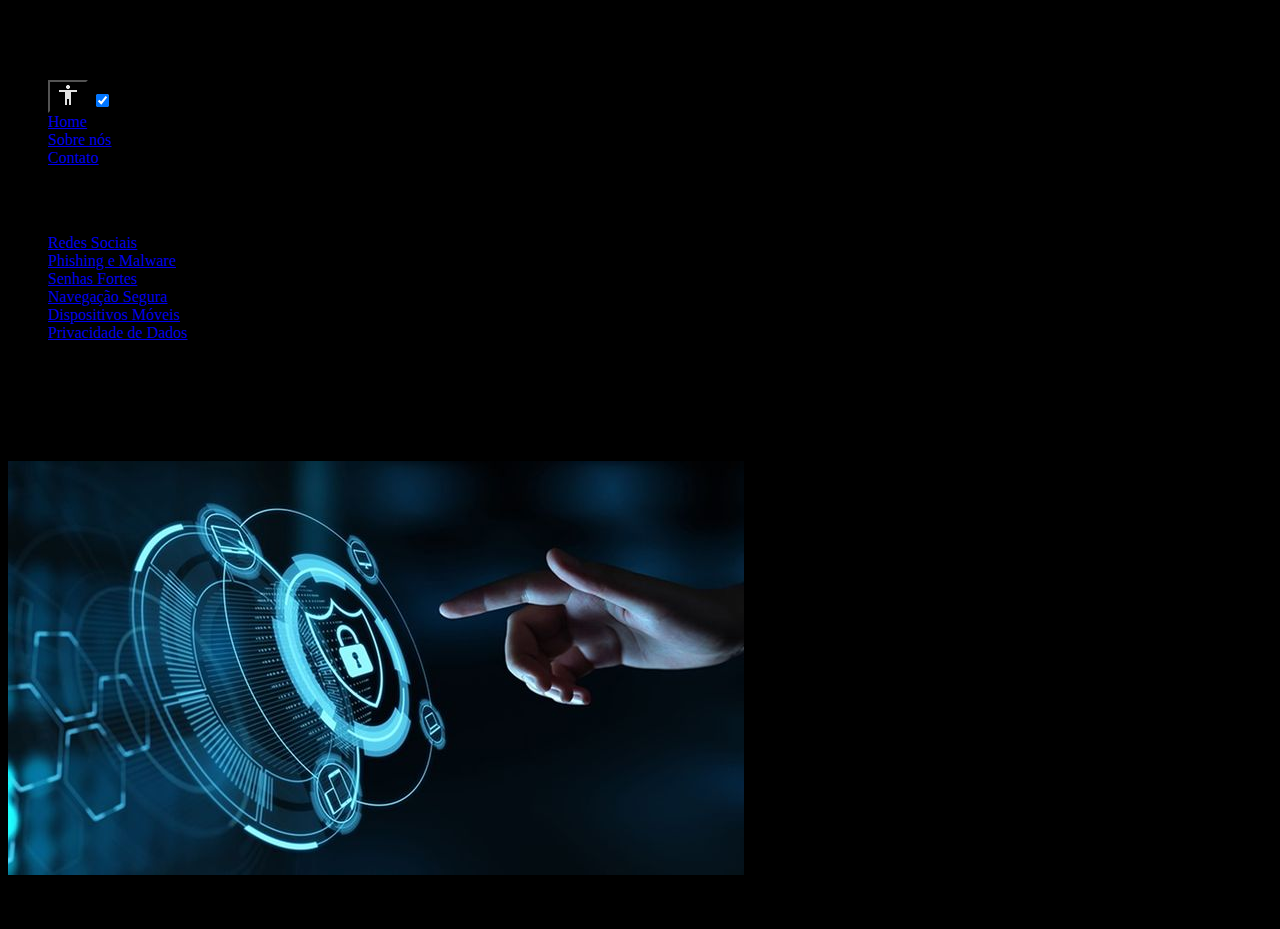
<file: projeto/index.html>
<!DOCTYPE html>
<html lang="pt-br">
<head>
    <meta charset="UTF-8">
    <meta name="viewport" content="width=device-width, initial-scale=1.0">
    <title>Cartilha de Segurança da Informação</title>
    <link id="linktema" rel="stylesheet" href="css/styles.css">
</head>
<body>

    <header>
        <div class="conteudo-header">
            <h1 class="logo">Sua Cartilha Digital de Segurança da Informação</h1>
            <nav class="top-nav">
                <ul>
                   <button onclick="acessibilidade()" id="acessibilidade"><img src="./img/acessibilidade.png" alt=""></button>

                    <label class="switch">
                        <input id="tema" onchange="tema()" checked="false" type="checkbox">
                        <span class="slider"></span>
                    </label>
                    <li><a href="index.html">Home</a></li>
                    <li><a href="sobre.html">Sobre nós</a></li>
                    <li><a href="contato.html">Contato</a></li>
                </ul>
            </nav>
        </div>
    </header>

    <div class="div-principal">
        <aside class="barra-lateral">
            <h2>Tópicos</h2>
            <nav class="barra-lateral-nav">
                <ul>
                    <li><a href="redes-sociais.html">Redes Sociais</a></li>
                    <li><a href="phishing.html">Phishing e Malware</a></li>
                    <li><a href="senhas.html">Senhas Fortes</a></li>
                    <li><a href="navegacao.html">Navegação Segura</a></li>
                    <li><a href="moveis.html">Dispositivos Móveis</a></li>
                    <li><a href="privacidade.html">Privacidade de Dados</a></li>
                </ul>
            </nav>
        </aside>

        <main class="sections">
            <section id="introducao">
                <h2>Bem-vindo(a)! Proteja-se no Mundo Digital.</h2>
                <p>A era digital exige cada vez mais conhecimento e práticas adequadas para garantir a segurança da informação. Esta cartilha tem o objetivo de conscientizar e educar sobre os riscos e boas práticas para você navegar com mais segurança.</p>
            </section>
            <section id="imagem">
                <img src="img/imageminicio.jpg" alt="ilustração">
            </section>
        </main>
    </div>
    
    <footer>
        <p>Site desenvolvido por alunos do Itec UPF.</p>
    </footer>
    <script src="./JavaScript/main.js"></script>
</body>
</html>
</file>
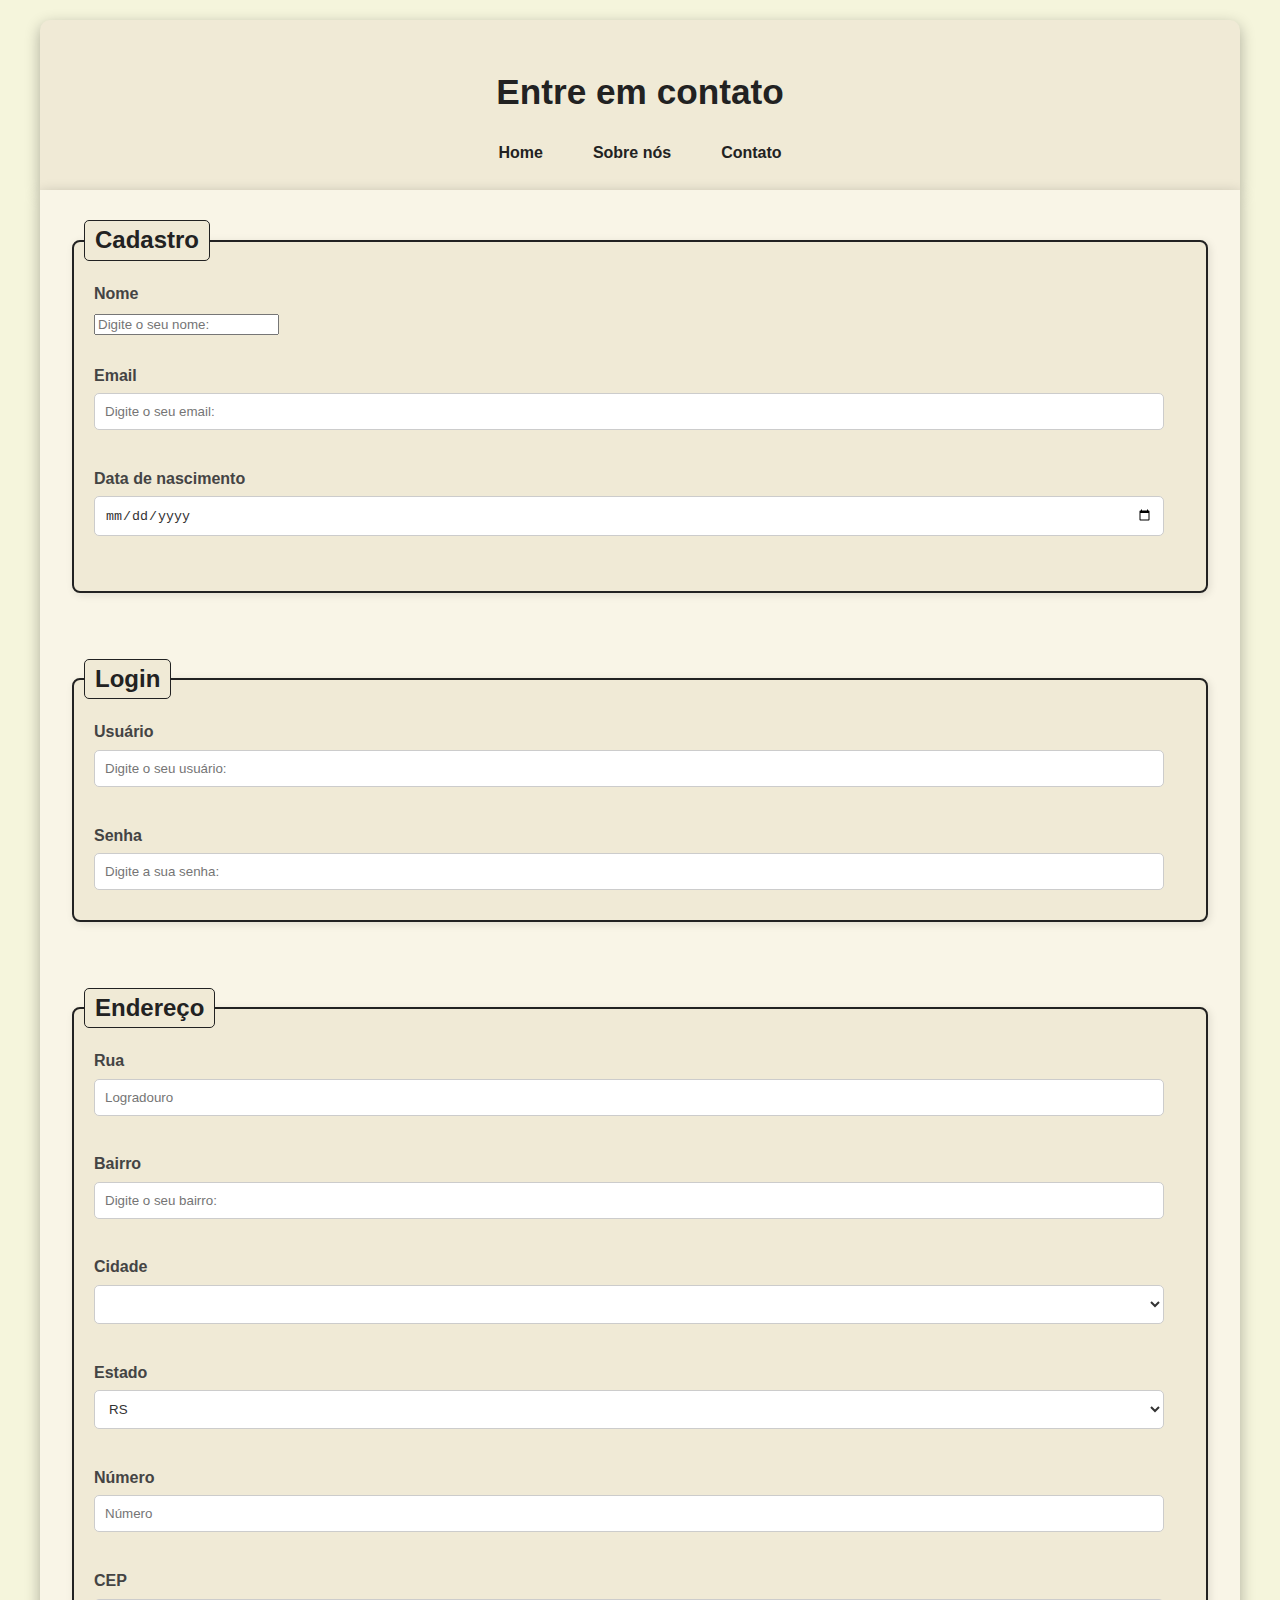
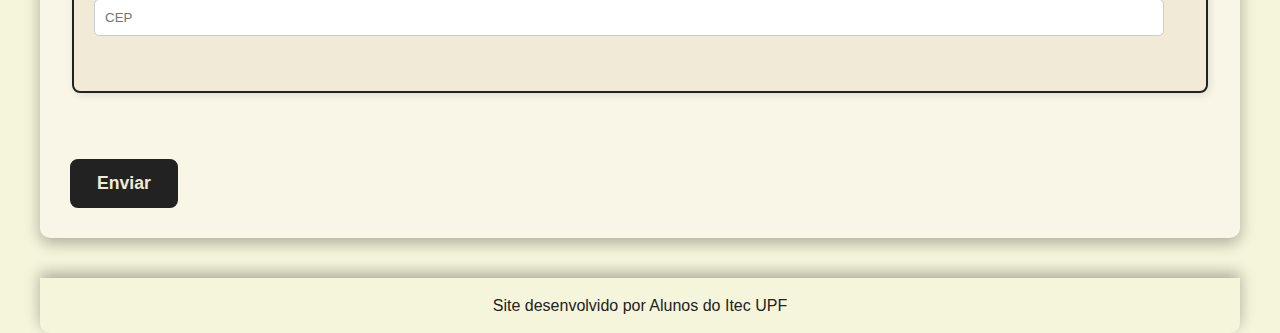
<file: projeto/contato.html>
<!DOCTYPE html>
<html lang="pt-br">
<head>
    <meta charset="UTF-8">
    <meta name="viewport" content="width=device-width, initial-scale=1.0">
    <title>Contato</title>
    <link id="linktemactt" rel="stylesheet" href="css/stylecontato.css">
</head>
<body>

    <header>
        <div class="conteudo-header">
            <h1 class="logo">Entre em contato</h1>
            <nav class="top-nav">
                <ul>
                    <li><a href="index.html">Home</a></li>
                    <li><a href="sobre.html">Sobre nós</a></li>
                    <li><a href="contato.html">Contato</a></li>
                </ul>
            </nav>
        </div>
    </header>

    <main>
        <article>
            <form>
                <fieldset>
                    <legend>Cadastro</legend>  
                <label for="nome">Nome</label>
                <input type="" name="nome" placeholder="Digite o seu nome:" autocomplete="on" required/>
                <br><br>
                
                <label for="email">Email</label>
                <input type="email" name="email" placeholder="Digite o seu email:" required/>
                <br><br>

                <label for="dt_nasc">Data de nascimento</label>
                <input type="date" name="dt_nasc" required/>
                <br><br>
                </fieldset>
                <br>

                <fieldset>
                    <legend>Login</legend>
                <label for="usuario">Usuário</label>
                <input type="text" name="usuario" placeholder="Digite o seu usuário:" required/>
                <br><br>

                <label for="senha">Senha</label>
                <input type="password" name="senha" placeholder="Digite a sua senha:" autocomplete="off" required/>
                <br>

                 </fieldset>
                 <br>   

                <fieldset>
                    <legend>Endereço</legend>
                <label for="rua">Rua</label>
                <input type="text" name="rua" placeholder="Logradouro" size="30" required/>
                <br><br>

                <label for="bairro">Bairro</label>  
                <input type="text" name="bairro" placeholder="Digite o seu bairro:" required/>
                <br><br>

                <label for="cidade">Cidade</label>
                <select name="cidade">
                    <option></option>
                    <option>Passo Fundo</option>
                    <option>Carazinho</option>
                    <option>Marau</option>
                    <option>Espumoso</option>      
                </select>         
                <br><br>

                <label for="estado">Estado</label>
                <select name="estado">Estado
                    <option></option>
                    <option selected>RS</option>
                    <option>SC</option>
                    <option>PR</option>
                    <option>SP</option>
                </select>
                <br><br>

                <label for="numero">Número</label>
                <input type="text" name="numero" placeholder="Número" size="8" required/>
                <br><br>

                <label for="cep">CEP</label>
                <input type =text name="cep" placeholder="CEP" size="8" required/>
                <br><br>

            </fieldset>
                <br>

                <input onclick="alerta()" type="submit" value="Enviar"/>
            </form>
        </article>
    </main>

    <footer>Site desenvolvido por Alunos do Itec UPF</footer>
    <script src="./JavaScript/main.js"></script>
</body>
</html>
</file>
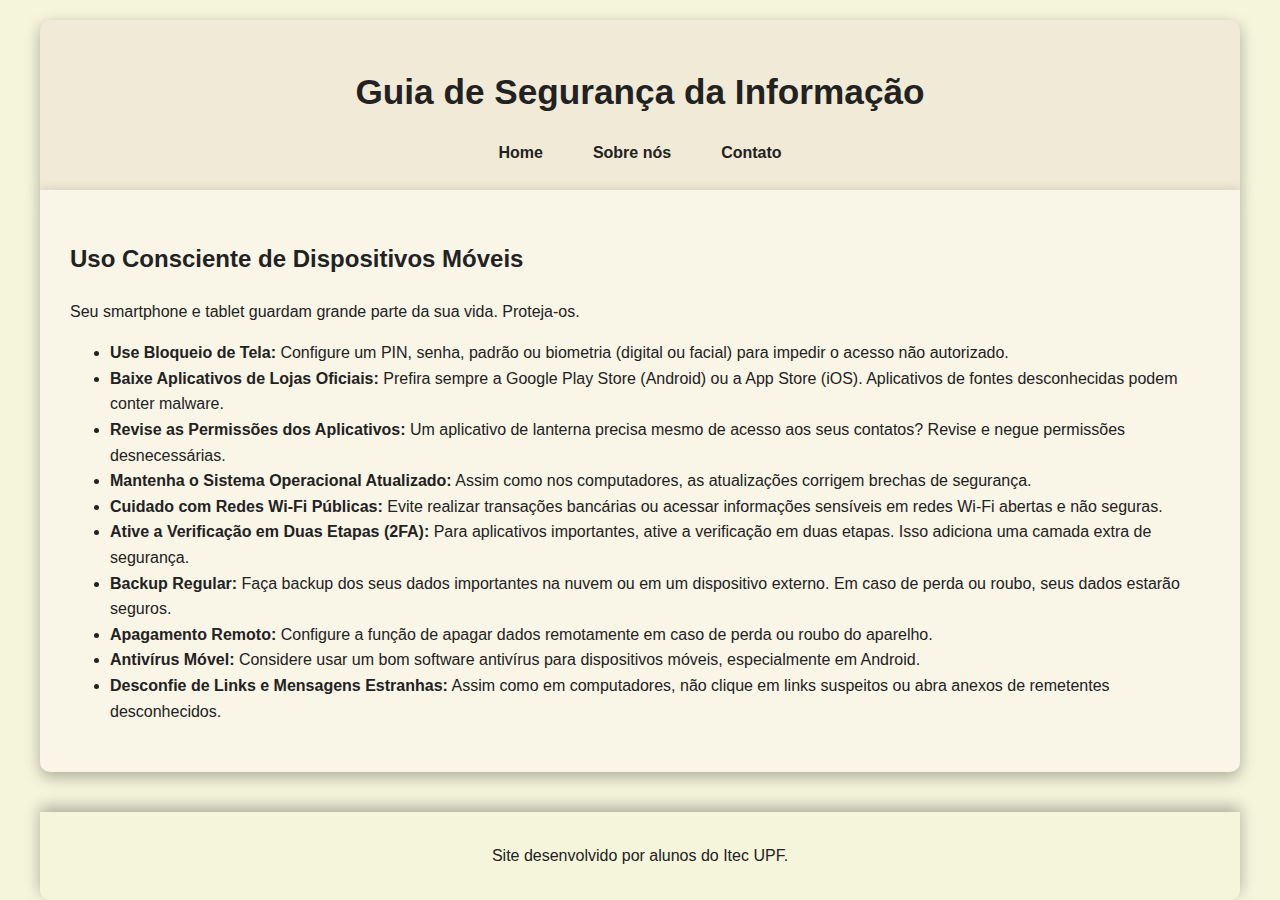
<file: projeto/moveis.html>
<!DOCTYPE html>
<html lang="pt-br">
<head>
    <meta charset="UTF-8">
    <meta name="viewport" content="width=device-width, initial-scale=1.0">
    <title>Segurança em Dispositivos Móveis</title>
    <link id="linktemactt" rel="stylesheet" href="css/stylecontato.css"> </head>
<body>
    
    <header>
        <div class="conteudo-header">
            <h1 class="logo">Guia de Segurança da Informação</h1>
            <nav class="top-nav">
                <ul>
                    <li><a href="index.html">Home</a></li>
                    <li><a href="sobre.html">Sobre nós</a></li>
                    <li><a href="contato.html">Contato</a></li>
                </ul>
            </nav>
        </div>
    </header>

    <main>
        <section>
            <h2>Uso Consciente de Dispositivos Móveis</h2>
            <p>Seu smartphone e tablet guardam grande parte da sua vida. Proteja-os.</p>
            
            <ul>
                <li><strong>Use Bloqueio de Tela:</strong> Configure um PIN, senha, padrão ou biometria (digital ou facial) para impedir o acesso não autorizado.</li>
                <li><strong>Baixe Aplicativos de Lojas Oficiais:</strong> Prefira sempre a Google Play Store (Android) ou a App Store (iOS). Aplicativos de fontes desconhecidas podem conter malware.</li>
                <li><strong>Revise as Permissões dos Aplicativos:</strong> Um aplicativo de lanterna precisa mesmo de acesso aos seus contatos? Revise e negue permissões desnecessárias.</li>
                <li><strong>Mantenha o Sistema Operacional Atualizado:</strong> Assim como nos computadores, as atualizações corrigem brechas de segurança.</li>
                <li><strong>Cuidado com Redes Wi-Fi Públicas:</strong> Evite realizar transações bancárias ou acessar informações sensíveis em redes Wi-Fi abertas e não seguras.</li>
                <li><strong>Ative a Verificação em Duas Etapas (2FA):</strong> Para aplicativos importantes, ative a verificação em duas etapas. Isso adiciona uma camada extra de segurança.</li>
                <li><strong>Backup Regular:</strong> Faça backup dos seus dados importantes na nuvem ou em um dispositivo externo. Em caso de perda ou roubo, seus dados estarão seguros.</li>
                <li><strong>Apagamento Remoto:</strong> Configure a função de apagar dados remotamente em caso de perda ou roubo do aparelho.</li>
                <li><strong>Antivírus Móvel:</strong> Considere usar um bom software antivírus para dispositivos móveis, especialmente em Android.</li>
                <li><strong>Desconfie de Links e Mensagens Estranhas:</strong> Assim como em computadores, não clique em links suspeitos ou abra anexos de remetentes desconhecidos.</li>
            </ul>
        </section>
    </main>
    
    <footer>
        <p>Site desenvolvido por alunos do Itec UPF.</p>
    </footer>
    <script src="./JavaScript/main.js"></script>
</body>
</html>
</file>
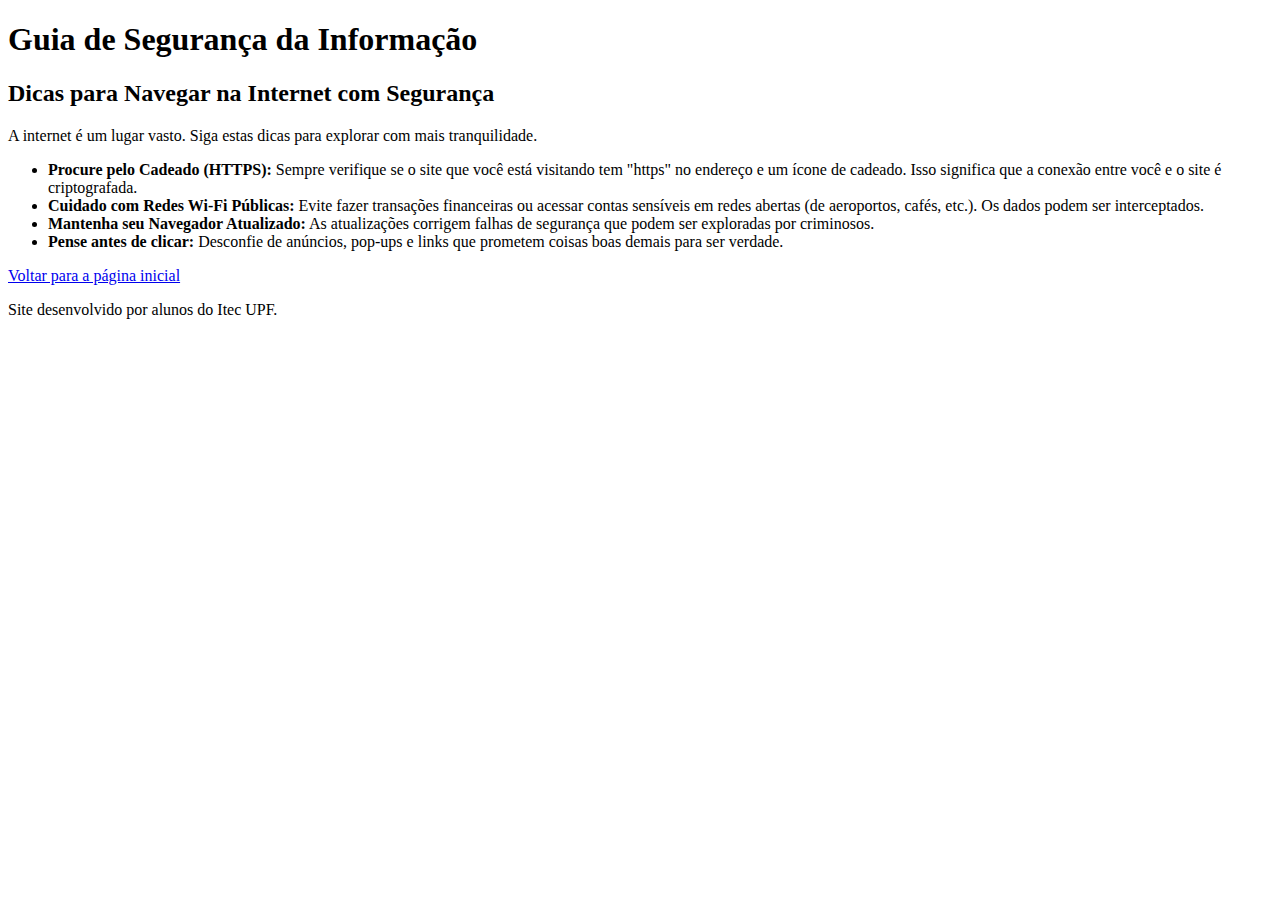
<file: projeto/navegacao.html>
<!DOCTYPE html>
<html lang="pt-br">
<head>
    <meta charset="UTF-8">
    <meta name="viewport" content="width=device-width, initial-scale=1.0">
    <title>Navegação Segura na Internet</title>
</head>
<body>

    <header>
        <h1>Guia de Segurança da Informação</h1>
    </header>

    <main>
        <h2>Dicas para Navegar na Internet com Segurança</h2>
        <p>A internet é um lugar vasto. Siga estas dicas para explorar com mais tranquilidade.</p>
        
        <ul>
            <li><strong>Procure pelo Cadeado (HTTPS):</strong> Sempre verifique se o site que você está visitando tem "https" no endereço e um ícone de cadeado. Isso significa que a conexão entre você e o site é criptografada.</li>
            <li><strong>Cuidado com Redes Wi-Fi Públicas:</strong> Evite fazer transações financeiras ou acessar contas sensíveis em redes abertas (de aeroportos, cafés, etc.). Os dados podem ser interceptados.</li>
            <li><strong>Mantenha seu Navegador Atualizado:</strong> As atualizações corrigem falhas de segurança que podem ser exploradas por criminosos.</li>
            <li><strong>Pense antes de clicar:</strong> Desconfie de anúncios, pop-ups e links que prometem coisas boas demais para ser verdade.</li>
        </ul>
    </main>
    
    <nav>
        <a href="index.html">Voltar para a página inicial</a>
    </nav>

    <footer>
        <p>Site desenvolvido por alunos do Itec UPF.</p>
    </footer>

</body>
</html>
</file>
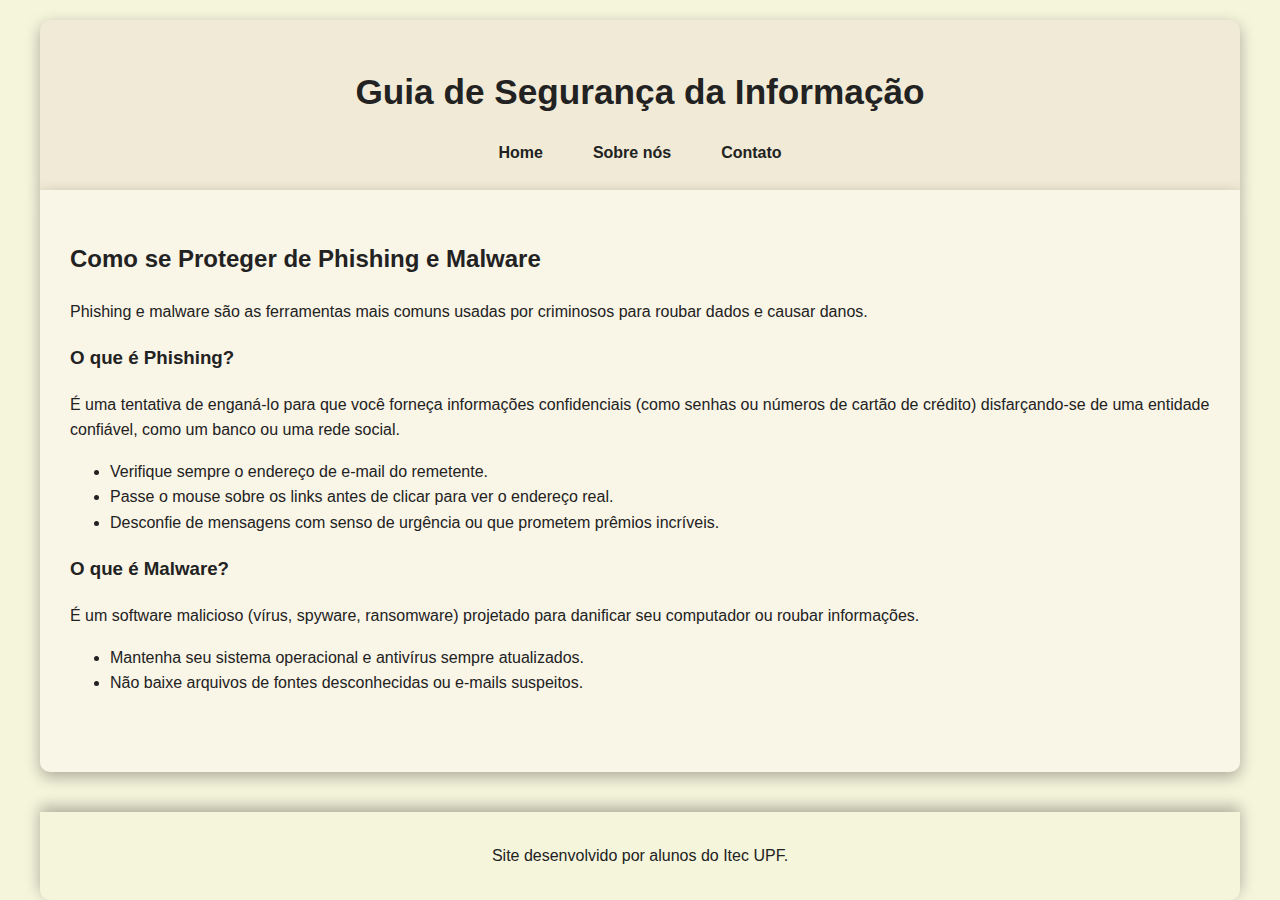
<file: projeto/phishing.html>
<!DOCTYPE html>
<html lang="pt-br">
<head>
    <meta charset="UTF-8">
    <meta name="viewport" content="width=device-width, initial-scale=1.0">
    <title>Proteção contra Phishing e Malware</title>
    <link rel="stylesheet" href="css/stylecontato.css">
</head>
<body>

    <header>
        <div class="conteudo-header">
            <h1 class="logo">Guia de Segurança da Informação</h1>
            <nav class="top-nav">
                <ul>
                    <li><a href="index.html">Home</a></li>
                    <li><a href="sobre.html">Sobre nós</a></li>
                    <li><a href="contato.html">Contato</a></li>
                </ul>
            </nav>
        </div>
    </header>
    
    <main>
        <h2>Como se Proteger de Phishing e Malware</h2>
        <p>Phishing e malware são as ferramentas mais comuns usadas por criminosos para roubar dados e causar danos.</p>
        
        <h3>O que é Phishing?</h3>
        <p>É uma tentativa de enganá-lo para que você forneça informações confidenciais (como senhas ou números de cartão de crédito) disfarçando-se de uma entidade confiável, como um banco ou uma rede social.</p>
        <ul>
            <li>Verifique sempre o endereço de e-mail do remetente.</li>
            <li>Passe o mouse sobre os links antes de clicar para ver o endereço real.</li>
            <li>Desconfie de mensagens com senso de urgência ou que prometem prêmios incríveis.</li>
        </ul>

        <h3>O que é Malware?</h3>
        <p>É um software malicioso (vírus, spyware, ransomware) projetado para danificar seu computador ou roubar informações.</p>
        <ul>
            <li>Mantenha seu sistema operacional e antivírus sempre atualizados.</li>
            <li>Não baixe arquivos de fontes desconhecidas ou e-mails suspeitos.</li>
        </ul>
    </main>

    <footer>
        <p>Site desenvolvido por alunos do Itec UPF.</p>
    </footer>

</body>
</html>
</file>
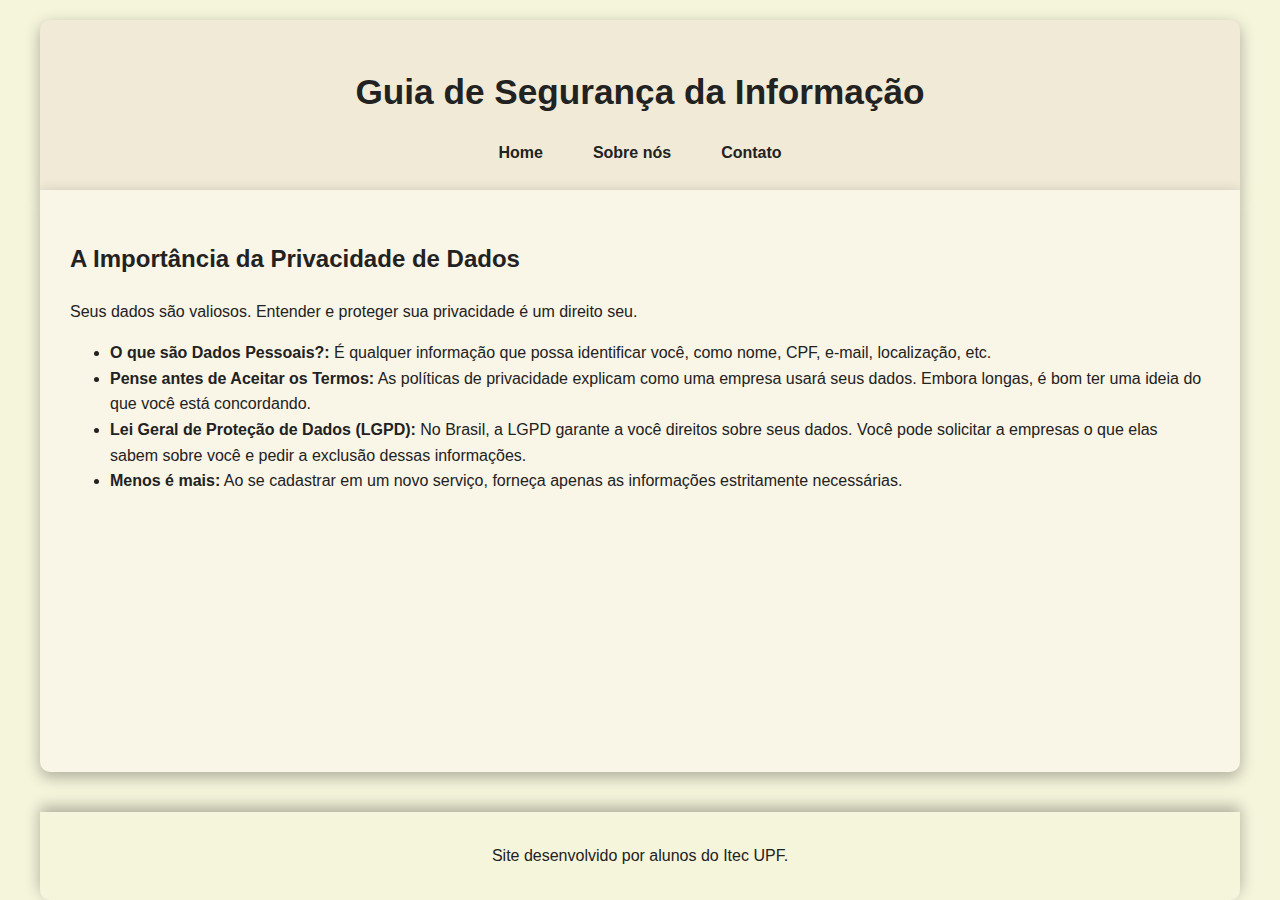
<file: projeto/privacidade.html>
<!DOCTYPE html>
<html lang="pt-br">
<head>
    <meta charset="UTF-8">
    <meta name="viewport" content="width=device-width, initial-scale=1.0">
    <title>Privacidade e Sigilo de Dados</title>
    <link id="linktemactt" rel="stylesheet" href="css/stylecontato.css">
</head>
<body>
    
    <header>
        <div class="conteudo-header">
            <h1 class="logo">Guia de Segurança da Informação</h1>
            <nav class="top-nav">
                <ul>
                    <li><a href="index.html">Home</a></li>
                    <li><a href="sobre.html">Sobre nós</a></li>
                    <li><a href="contato.html">Contato</a></li>
                </ul>
            </nav>
        </div>
    </header>

    <main>
        <h2>A Importância da Privacidade de Dados</h2>
        <p>Seus dados são valiosos. Entender e proteger sua privacidade é um direito seu.</p>
        
        <ul>
            <li><strong>O que são Dados Pessoais?:</strong> É qualquer informação que possa identificar você, como nome, CPF, e-mail, localização, etc.</li>
            <li><strong>Pense antes de Aceitar os Termos:</strong> As políticas de privacidade explicam como uma empresa usará seus dados. Embora longas, é bom ter uma ideia do que você está concordando.</li>
            <li><strong>Lei Geral de Proteção de Dados (LGPD):</strong> No Brasil, a LGPD garante a você direitos sobre seus dados. Você pode solicitar a empresas o que elas sabem sobre você e pedir a exclusão dessas informações.</li>
            <li><strong>Menos é mais:</strong> Ao se cadastrar em um novo serviço, forneça apenas as informações estritamente necessárias.</li>
        </ul>
    </main>

    <footer>
        <p>Site desenvolvido por alunos do Itec UPF.</p>
    </footer>
    <script src="./JavaScript/main.js"></script>

</body>
</html>
</file>
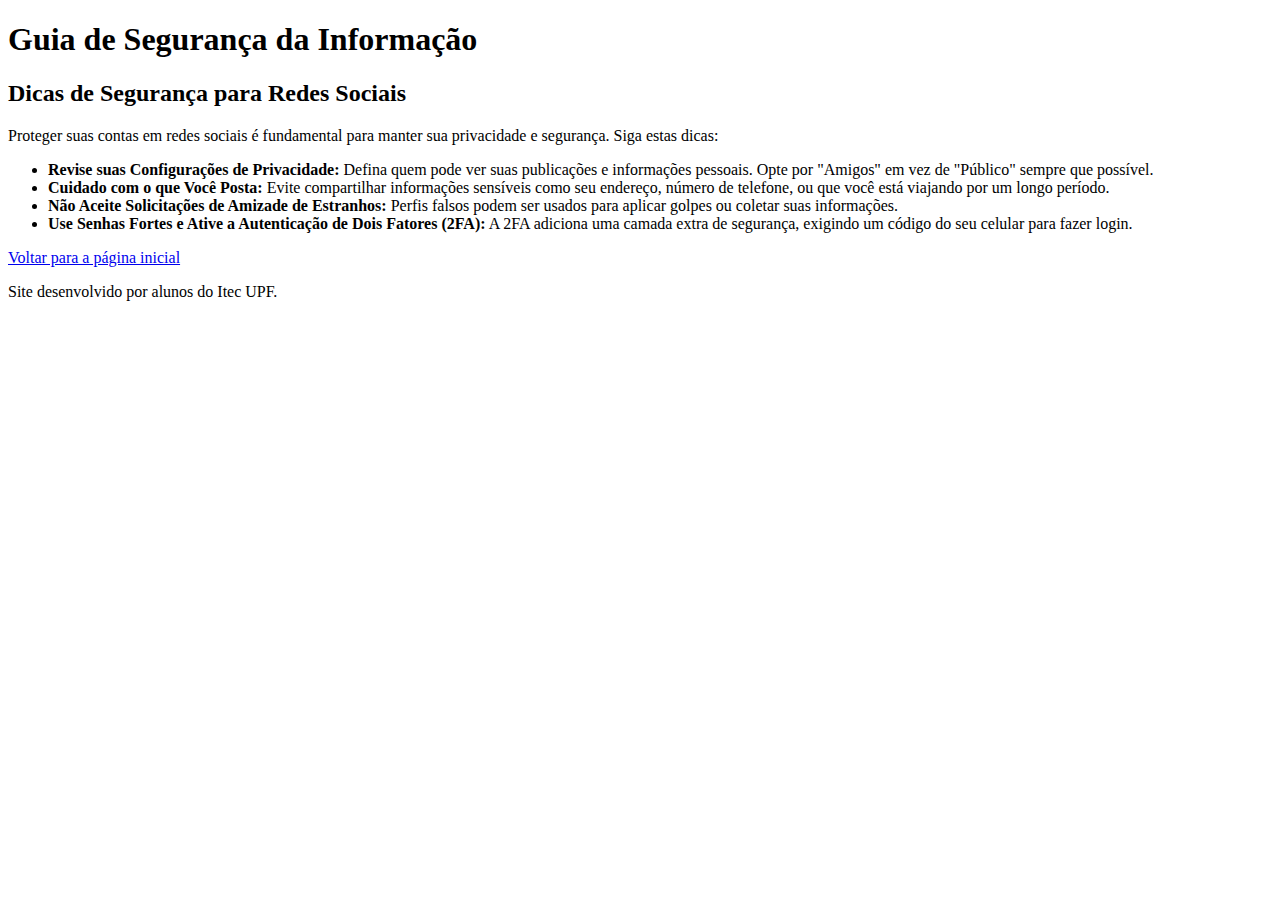
<file: projeto/redes-sociais.html>
<!DOCTYPE html>
<html lang="pt-br">
<head>
    <meta charset="UTF-8">
    <meta name="viewport" content="width=device-width, initial-scale=1.0">
    <title>Segurança em Redes Sociais</title>
</head>
<body>

    <header>
        <h1>Guia de Segurança da Informação</h1>
    </header>

    <main>
        <h2>Dicas de Segurança para Redes Sociais</h2>
        <p>Proteger suas contas em redes sociais é fundamental para manter sua privacidade e segurança. Siga estas dicas:</p>
        
        <ul>
            <li><strong>Revise suas Configurações de Privacidade:</strong> Defina quem pode ver suas publicações e informações pessoais. Opte por "Amigos" em vez de "Público" sempre que possível.</li>
            <li><strong>Cuidado com o que Você Posta:</strong> Evite compartilhar informações sensíveis como seu endereço, número de telefone, ou que você está viajando por um longo período.</li>
            <li><strong>Não Aceite Solicitações de Amizade de Estranhos:</strong> Perfis falsos podem ser usados para aplicar golpes ou coletar suas informações.</li>
            <li><strong>Use Senhas Fortes e Ative a Autenticação de Dois Fatores (2FA):</strong> A 2FA adiciona uma camada extra de segurança, exigindo um código do seu celular para fazer login.</li>
        </ul>
    </main>
    
    <nav>
        <a href="index.html">Voltar para a página inicial</a>
    </nav>

    <footer>
        <p>Site desenvolvido por alunos do Itec UPF.</p>
    </footer>

</body>
</html>
</file>
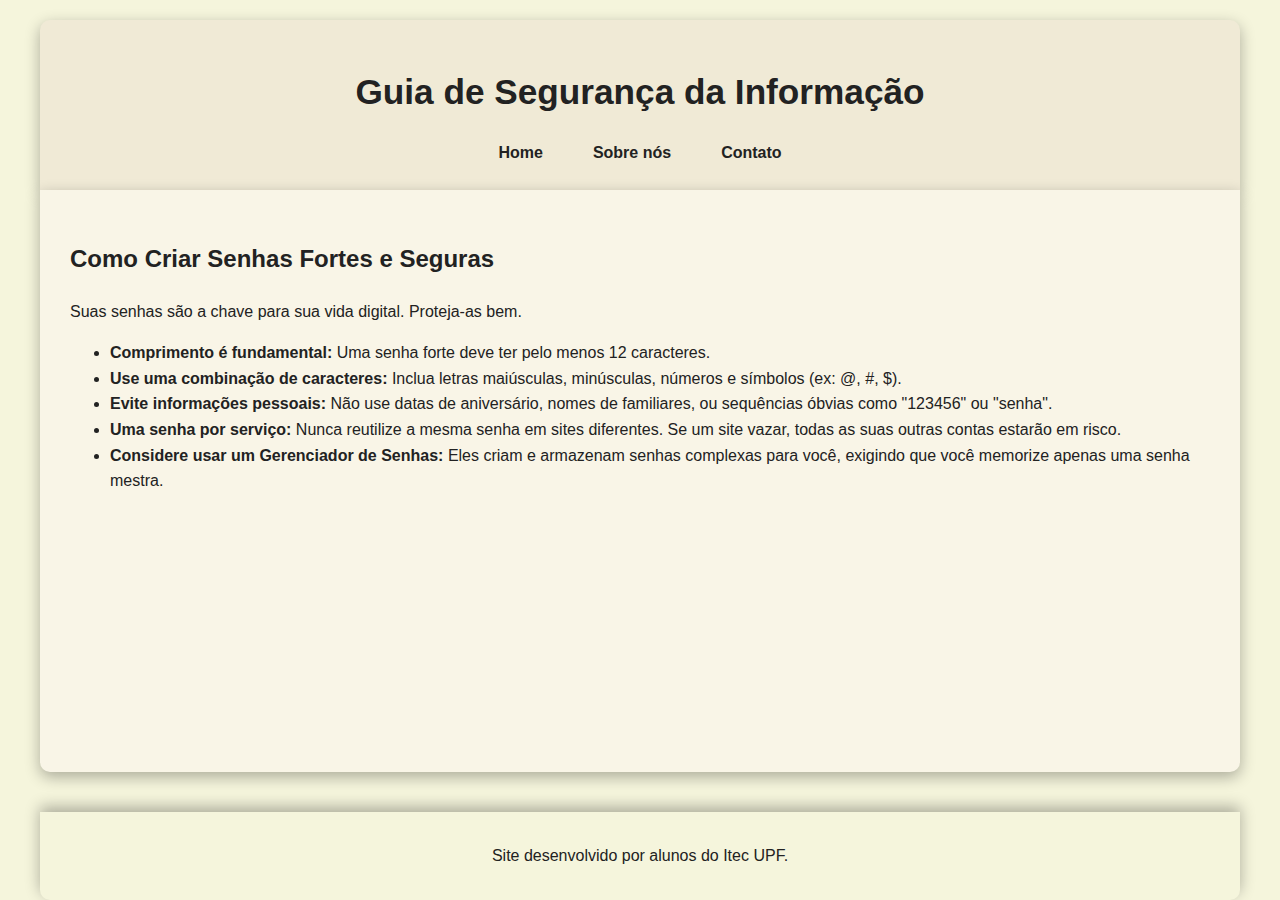
<file: projeto/senhas.html>
<!DOCTYPE html>
<html lang="pt-br">
<head>
    <meta charset="UTF-8">
    <meta name="viewport" content="width=device-width, initial-scale=1.0">
    <title>Criação de Senhas Fortes</title>
    <link id="linktemactt" rel="stylesheet" href="css/stylecontato.css">
</head>
<body>
    
    <header>
        <div class="conteudo-header">
            <h1 class="logo">Guia de Segurança da Informação</h1>
            <nav class="top-nav">
                <ul>
                    <li><a href="index.html">Home</a></li>
                    <li><a href="sobre.html">Sobre nós</a></li>
                    <li><a href="contato.html">Contato</a></li>
                </ul>
            </nav>
        </div>
    </header>

    <main>
        <h2>Como Criar Senhas Fortes e Seguras</h2>
        <p>Suas senhas são a chave para sua vida digital. Proteja-as bem.</p>
        
        <ul>
            <li><strong>Comprimento é fundamental:</strong> Uma senha forte deve ter pelo menos 12 caracteres.</li>
            <li><strong>Use uma combinação de caracteres:</strong> Inclua letras maiúsculas, minúsculas, números e símbolos (ex: @, #, $).</li>
            <li><strong>Evite informações pessoais:</strong> Não use datas de aniversário, nomes de familiares, ou sequências óbvias como "123456" ou "senha".</li>
            <li><strong>Uma senha por serviço:</strong> Nunca reutilize a mesma senha em sites diferentes. Se um site vazar, todas as suas outras contas estarão em risco.</li>
            <li><strong>Considere usar um Gerenciador de Senhas:</strong> Eles criam e armazenam senhas complexas para você, exigindo que você memorize apenas uma senha mestra.</li>
        </ul>
    </main>

    <footer>
        <p>Site desenvolvido por alunos do Itec UPF.</p>
    </footer>
    <script src="./JavaScript/main.js"></script>

</body>
</html>
</file>
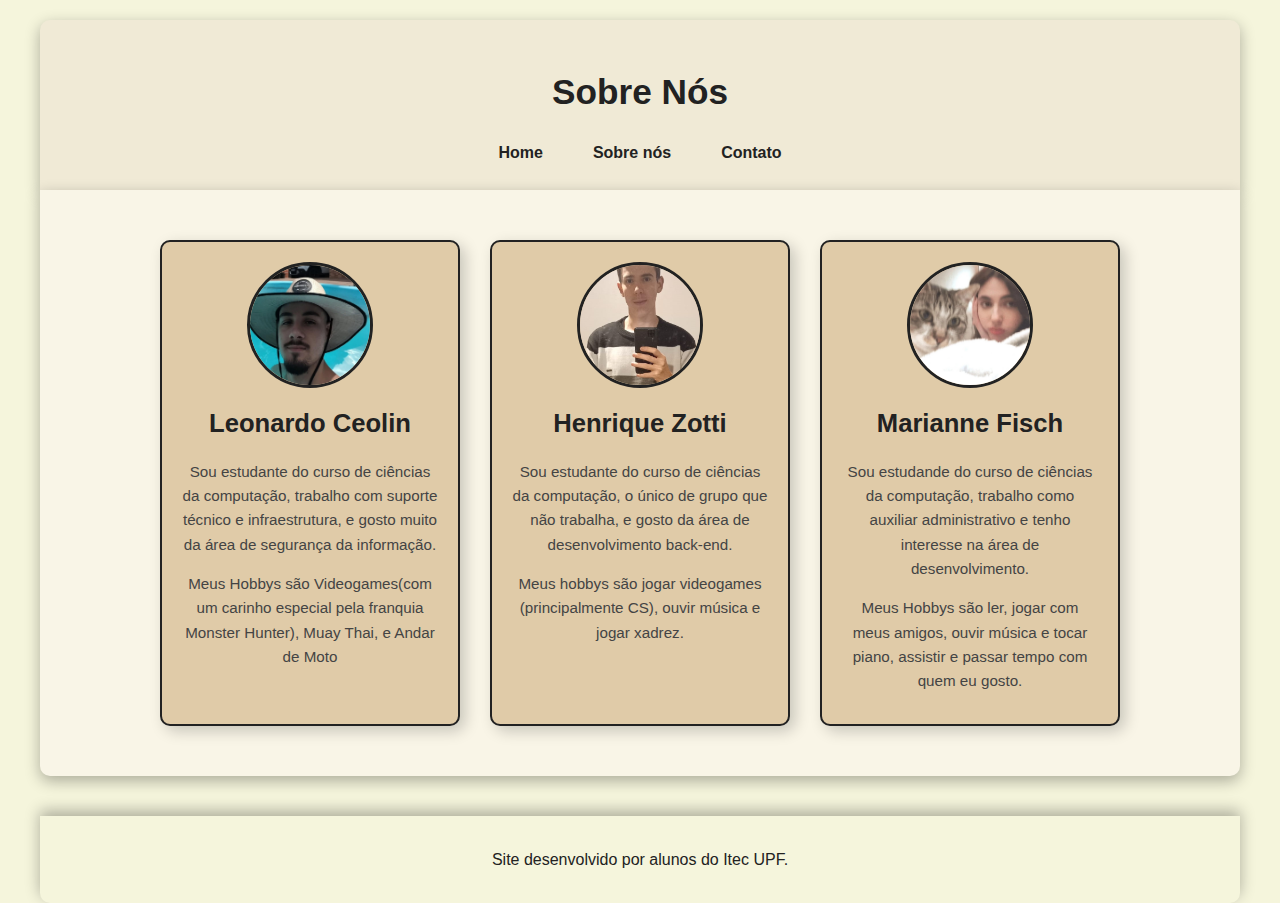
<file: projeto/sobre.html>
<!DOCTYPE html>
<html lang="pt-br">
<head>
    <meta charset="UTF-8">
    <meta name="viewport" content="width=device-width, initial-scale=1.0">
    <title>Sobre Nós</title>
    <link id="linksobre" rel="stylesheet" href="css/stylesobre.css"> </head>
<body>

    <header>
        <div class="conteudo-header">
            <h1 class="logo">Sobre Nós</h1>
            <nav class="top-nav">
                <ul>
                    <li><a href="index.html">Home</a></li>
                    <li><a href="sobre.html">Sobre nós</a></li>
                    <li><a href="contato.html">Contato</a></li>
                </ul>
            </nav>
        </div>
    </header>

    <main>
        <div class="cards">
            <div class="card">
                <img src="./img/caraBonito.jpeg" alt="Foto de Leonardo Ceolin"> <div class="conteudo-card">
                    <h1>Leonardo Ceolin</h1>
                    <p>Sou estudante do curso de ciências da computação, trabalho com suporte técnico e infraestrutura, e gosto muito da área de segurança da informação.</p>
                    <p>Meus Hobbys são Videogames(com um carinho especial pela franquia Monster Hunter), Muay Thai, e Andar de Moto</p>
                </div>
            </div>

            <div class="card">
                <img src="./img/henrique.jpg" alt="Foto de Henrique Zotti"> <div class="conteudo-card">
                    <h1>Henrique Zotti</h1>
                    <p>Sou estudante do curso de ciências da computação, o único de grupo que não trabalha, e gosto da área de desenvolvimento back-end.</p>
                    <p>Meus hobbys são jogar videogames (principalmente CS), ouvir música e jogar xadrez.</p>
                </div>
            </div>

            <div class="card">
                <img src="img/marianne.jpg" alt="Foto de Marianne Fisch"> <div class="conteudo-card">
                    <h1>Marianne Fisch</h1>
                    <p>Sou estudande do curso de ciências da computação, trabalho como auxiliar administrativo e tenho interesse na área de desenvolvimento.</p>
                    <p>Meus Hobbys são ler, jogar com meus amigos, ouvir música e tocar piano, assistir e passar tempo com quem eu gosto.</p>
                </div>
            </div>
        </div>
    </main>

    <footer>
        <p>Site desenvolvido por alunos do Itec UPF.</p>
    </footer>
    <script src="./JavaScript/main.js"></script>

</body>
</html>
</file>
<file: projeto/css/styles.css>
*
{
    background-color: black;
}
</file>
<file: projeto/css/stylecontato.css>
body {
    font-family: sans-serif;
    margin: 0;
    padding: 0;
    background-color: beige;
    color: #222;
    line-height: 1.6;
    display: flex;
    flex-direction: column;
    min-height: 100vh;
}
body.acess{
    font-size: 20px;
}
body.acess .top-nav ul {
    overflow-x: auto;
    white-space: nowrap;
}
body.acess .top-nav li {
    white-space: nowrap;
}

header {
    background-color: #f0ead6;
    color: #222;
    padding: 20px;
    margin: 20px 20px 0 20px;
    border-radius: 10px 10px 0 0;
    box-shadow: 0 5px 15px rgba(0, 0, 0, 0.3);
    max-width: 1200px;
    width: calc(100% - 40px);
    margin-left: auto;
    margin-right: auto;
    box-sizing: border-box;
}

.conteudo-header {
    display: flex;
    flex-direction: column;
    justify-content: center;
    align-items: center;
    text-align: center;
    max-width: 1200px;
    margin: 0 auto;
}

.logo {
    font-size: 2.2em;
    font-weight: bold;
    margin-bottom: 15px;
    color: #222;
}

.top-nav ul {
    list-style: none;
    padding: 0;
    margin: 0;
    display: flex;
    flex-wrap: wrap;
    justify-content: center;
}

.top-nav li {
    margin: 5px 10px;
}

.top-nav a {
    text-decoration: none;
    color: #222;
    font-weight: bold;
    padding: 8px 15px;
    border-radius: 5px;
    transition: background-color 0.3s ease;
}

.top-nav a:hover {
    background-color: rgba(0, 0, 0, 0.1);
}

main {
    flex-grow: 1;
    max-width: 1200px;
    width: calc(100% - 40px);
    margin: 0 20px 20px 20px;
    background-color: #f9f5e7;
    border-radius: 0 0 10px 10px;
    box-shadow: 0 5px 15px rgba(0, 0, 0, 0.3);
    padding: 30px;
    box-sizing: border-box;
    color: #222;
    margin-left: auto;
    margin-right: auto;
}

form {
    display: flex;
    flex-direction: column;
    gap: 20px;
}

fieldset {
    border: 2px solid #222;
    border-radius: 8px;
    padding: 20px;
    background-color: #f0ead6;
    box-shadow: 2px 2px 8px rgba(0, 0, 0, 0.1);
}

legend {
    font-size: 1.5em;
    font-weight: bold;
    color: #222;
    padding: 0 10px;
    background-color: #f0ead6;
    border: 1px solid #222;
    border-radius: 5px;
    margin-left: -10px;
}

label {
    display: block;
    margin-bottom: 5px;
    font-weight: bold;
    color: #444;
}

input[type="text"],
input[type="email"],
input[type="date"],
input[type="password"],
select {
    width: calc(100% - 22px);
    padding: 10px;
    margin-bottom: 10px;
    border: 1px solid #ccc;
    border-radius: 5px;
    background-color: #fff;
    color: #333;
    box-sizing: border-box;
}

input[type="text"]:focus,
input[type="email"]:focus,
input[type="date"]:focus,
input[type="password"]:focus,
select:focus {
    border-color: #222;
    outline: none;
    box-shadow: 0 0 5px rgba(0, 0, 0, 0.2);
}

input[type="submit"] {
    background-color: #222;
    color: #f0ead6;
    padding: 12px 25px;
    border: 2px solid #222;
    border-radius: 8px;
    cursor: pointer;
    font-size: 1.1em;
    font-weight: bold;
    transition: background-color 0.3s ease, color 0.3s ease, border-color 0.3s ease;
    align-self: flex-start;
}

input[type="submit"]:hover {
    background-color: #555;
    border-color: #555;
}

footer {
    text-align: center;
    padding: 15px 0;
    margin-top: 20px;
    color: #222;
    background-color: beige;
    max-width: 1200px;
    width: calc(100% - 40px);
    margin-left: auto;
    margin-right: auto;
    border-radius: 0 0 10px 10px;
    box-shadow: 0 -5px 15px rgba(0, 0, 0, 0.3);
    box-sizing: border-box;
}
</file>
<file: projeto/css/stylesobre.css>
body {
    font-family: sans-serif;
    margin: 0;
    padding: 0;
    background-color: beige;
    color: #f0ead6;
    line-height: 1.6;
    display: flex;
    flex-direction: column;
    min-height: 100vh;
}
body.acess{
    font-size: 20px;
}
body.acess .top-nav ul {
    overflow-x: auto;
    white-space: nowrap;
}
body.acess .top-nav li {
    white-space: nowrap;
}

header {
    background-color: #f0ead6;
    color: #222;
    padding: 20px;
    margin: 20px 20px 0 20px;
    border-radius: 10px 10px 0 0;
    box-shadow: 0 5px 15px rgba(0, 0, 0, 0.3);
    max-width: 1200px;
    width: calc(100% - 40px);
    margin-left: auto;
    margin-right: auto;
    box-sizing: border-box;
}

.conteudo-header {
    display: flex;
    flex-direction: column;
    justify-content: center;
    align-items: center;
    text-align: center;
    max-width: 1200px;
    margin: 0 auto;
}

.logo {
    font-size: 2.2em;
    font-weight: bold;
    margin-bottom: 15px;
    color: #222;
}

.top-nav ul {
    list-style: none;
    padding: 0;
    margin: 0;
    display: flex;
    flex-wrap: wrap;
    justify-content: center;
}

.top-nav li {
    margin: 5px 10px;
}

.top-nav a {
    text-decoration: none;
    color: #222;
    font-weight: bold;
    padding: 8px 15px;
    border-radius: 5px;
    transition: background-color 0.3s ease;
}

.top-nav a:hover {
    background-color: rgba(0, 0, 0, 0.1);
}

main {
    flex-grow: 1;
    max-width: 1200px;
    width: calc(100% - 40px);
    margin: 0 20px 20px 20px;
    background-color: #f9f5e7;
    border-radius: 0 0 10px 10px;
    box-shadow: 0 5px 15px rgba(0, 0, 0, 0.3);
    padding: 30px;
    box-sizing: border-box;
    color: #222;
    margin-left: auto;
    margin-right: auto;
    display: flex;
    justify-content: center;
    align-items: center;
}

.cards {
    display: flex;
    flex-wrap: wrap;
    justify-content: center;
    gap: 30px;
    padding: 20px 0;
    max-width: 100%;
}

.card {
    background-color: #e0cba8;
    border: 2px solid #222;
    border-radius: 10px;
    box-shadow: 5px 5px 15px rgba(0, 0, 0, 0.2);
    padding: 20px;
    width: 300px;
    min-width: 280px;
    text-align: center;
    display: flex;
    flex-direction: column;
    align-items: center;
    box-sizing: border-box;
}

.card img {
    width: 120px;
    height: 120px;
    border-radius: 50%;
    object-fit: cover;
    border: 3px solid #222;
    margin-bottom: 15px;
}

.conteudo-card h1 {
    font-size: 1.6em;
    color: #222;
    margin-top: 0;
    margin-bottom: 10px;
}

.conteudo-card p {
    font-size: 0.95em;
    color: #444;
    margin-bottom: 10px;
}

footer {
    text-align: center;
    padding: 15px 0;
    margin-top: 20px;
    color: #222;
    background-color: beige;
    max-width: 1200px;
    width: calc(100% - 40px);
    margin-left: auto;
    margin-right: auto;
    border-radius: 0 0 10px 10px;
    box-shadow: 0 -5px 15px rgba(0, 0, 0, 0.3);
    box-sizing: border-box;
}
</file>
